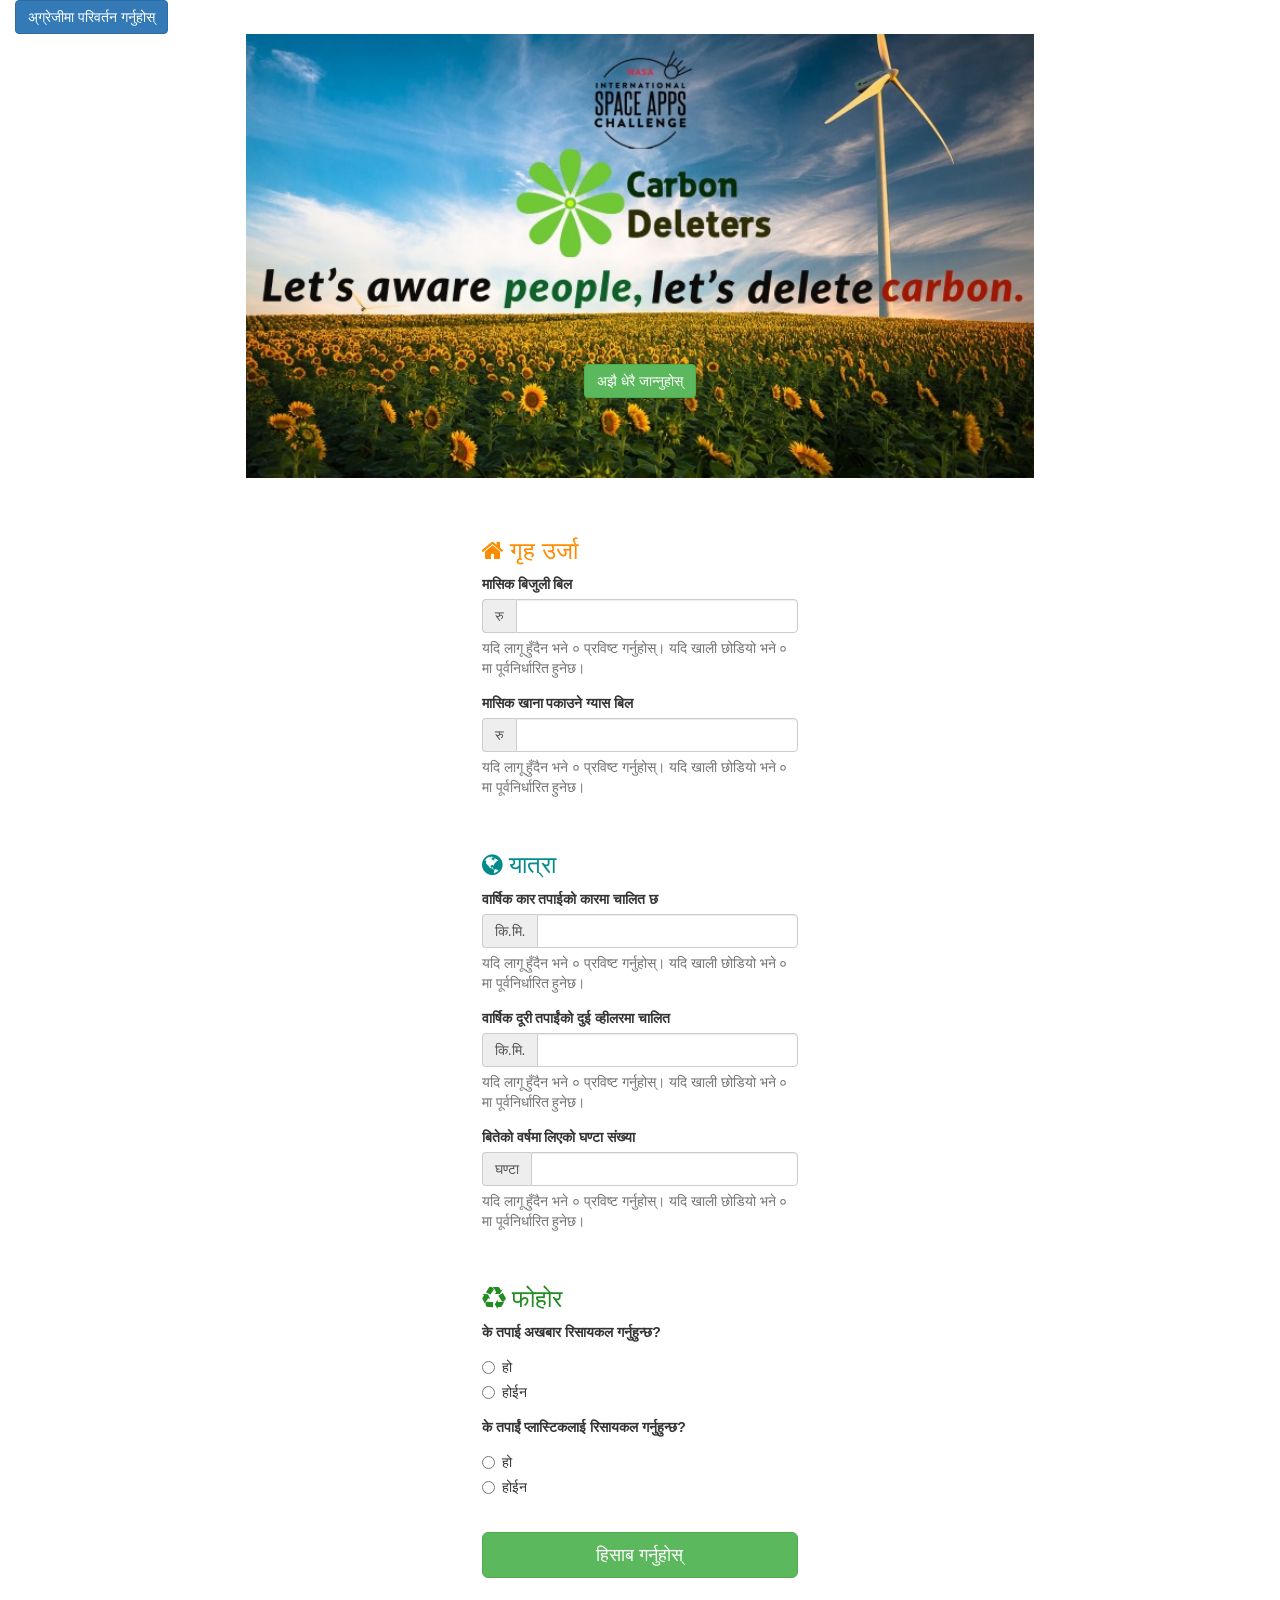
<file: index.html>
<!DOCTYPE html>
<html lang="en">
  <head>
    <title>Carbon Footprint Calculator</title>
    <meta charset="utf-8" />
    <meta http-equiv="X-UA-Compatible" content="IE=edge" />
    <meta
      name="viewport"
      content="width=device-width, initial-scale=1, maximum-scale=1, user-scalable=no"
    />

    <!-- Latest compiled and minified CSS -->
    <link
      rel="stylesheet"
      href="https://maxcdn.bootstrapcdn.com/bootstrap/3.3.7/css/bootstrap.min.css"
      integrity="sha384-BVYiiSIFeK1dGmJRAkycuHAHRg32OmUcww7on3RYdg4Va+PmSTsz/K68vbdEjh4u"
      crossorigin="anonymous"
    />
    <link
      rel="stylesheet"
      href="https://maxcdn.bootstrapcdn.com/font-awesome/4.6.3/css/font-awesome.min.css"
    />
    <link rel="stylesheet" type="text/css" href="style.css" />
    <link rel="shortcut icon" href="favicon.png" type="image/x-icon" />
  </head>
  <body>
    <div class="container-fluid">
      <button class="btn btn-primary" id="langBtn">Change to Nepali</button>
      <div class="row">
        <div
          class="col-xs-12 col-sm-12 col-md-12 col-lg-12 text-center"
          id="announcement-panel"
        >
          <!-- <h1 id="announcement-header">Want to know your Carbon Footprint?</h1>
                <h3 id="announcement-subheader">Find out with the app</h3> -->
          <a
            class="btn btn-success"
            id="knowMore"
            href="about.html"
            role="button"
            >Know more</a
          >
        </div>
      </div>
      <div class="row">
        <div class="col-xs-12 col-sm-12 col-md-4 col-lg-4"></div>
        <div class="col-xs-12 col-sm-12 col-md-4 col-lg-4">
          <div id="form">
            <form>
              <h3 id="home-energy-label">
                <i class="fa fa-home" aria-hidden="true"></i>
                <span id="homeEnergyLabel">Home Energy</span>
              </h3>
              <div class="form-group">
                <label for="electric" id="electricLabel"
                  >Monthly electric bill</label
                >
                <div class="input-group">
                  <div class="input-group-addon" id="currency1">Nrs</div>
                  <input
                    class="form-control"
                    id="electric"
                    type="number"
                    min="0"
                    step="0.01"
                  />
                </div>
                <span class="help-block" id="helpBlock1"
                  >Enter 0 if not applicable. If left blank, will default to
                  0.</span
                >
              </div>
              <div class="form-group">
                <label for="gas" id="gasLabel">Monthly Cooking Gas bill</label>
                <div class="input-group">
                  <div class="input-group-addon" id="currency2">Nrs</div>
                  <input
                    class="form-control"
                    id="gas"
                    type="number"
                    min="0"
                    step="0.01"
                  />
                </div>
                <span class="help-block" id="helpBlock2"
                  >Enter 0 if not applicable. If left blank, will default to
                  0.</span
                >
              </div>
              <br />
              <h3 class="form-section-label" id="travel-label">
                <i class="fa fa-globe" aria-hidden="true"></i>
                <span id="travelLabel">Travel</span>
              </h3>
              <div class="form-group">
                <label for="car" id="carLabel"
                  >Annual distance driven on your car</label
                >
                <div class="input-group">
                  <div class="input-group-addon" id="distance1">Km</div>
                  <input
                    class="form-control"
                    id="car"
                    type="number"
                    min="0"
                    step="1"
                  />
                </div>
                <span class="help-block" id="helpBlock3"
                  >Enter 0 if not applicable. If left blank, will default to
                  0.</span
                >
              </div>
              <div class="form-group">
                <label for="two-wheeler" id="wheeler"
                  >Annual distance driven on your two wheeler</label
                >
                <div class="input-group">
                  <div class="input-group-addon" id="distance2">Km</div>
                  <input
                    class="form-control"
                    id="two-wheeler"
                    type="number"
                    min="0"
                    step="1"
                  />
                </div>
                <span class="help-block" id="helpBlock4"
                  >Enter 0 if not applicable. If left blank, will default to
                  0.</span
                >
              </div>
              <div class="form-group">
                <label for="flights-4-more" id="flightLabel"
                  >Number of hours of flights taken in the past year
                </label>
                <div class="input-group">
                  <div class="input-group-addon" id="hourLabel">hr</div>
                  <input
                    class="form-control"
                    id="flights-4-more"
                    type="number"
                    min="0"
                    step="1"
                  />
                </div>

                <span class="help-block" id="helpBlock5"
                  >Enter 0 if not applicable. If left blank, will default to
                  0.</span
                >
              </div>
              <br />
              <h3 class="form-section-label" id="waste-label">
                <i class="fa fa-recycle" aria-hidden="true"></i>
                <span id="wasteLabel">Waste</span>
              </h3>
              <div class="form-group">
                <label id="recycleLabel">Do you recycle newspaper?</label>
                <div
                  class="alert alert-danger"
                  role="alert"
                  id="newspaper-alert"
                >
                  <span id="selection1"></span> You need to make a selection.
                </div>
                <div class="radio">
                  <label>
                    <input
                      type="radio"
                      name="newspaperOptionsRadios"
                      id="optionsRadio1"
                      value="option1"
                    />
                    <span id="yesLabel1">Yes</span>
                  </label>
                </div>
                <div class="radio">
                  <label>
                    <input
                      type="radio"
                      name="newspaperOptionsRadios"
                      id="optionsRadio2"
                      value="option2"
                    />
                    <span id="noLabel1">No</span>
                  </label>
                </div>
              </div>
              <div class="form-group">
                <label id="plasticLabel">Do you recycle plastics?</label>
                <div
                  class="alert alert-danger"
                  role="alert"
                  id="alum-tin-alert"
                >
                  <span id="selection2">You need to make a selection.</span>
                </div>
                <div class="radio">
                  <label>
                    <input
                      type="radio"
                      name="alumtinOptionsRadios"
                      id="optionsRadio3"
                      value="option3"
                    />
                    <span id="yesLabel2">Yes</span>
                  </label>
                </div>
                <div class="radio">
                  <label>
                    <input
                      type="radio"
                      name="alumtinOptionsRadios"
                      id="optionsRadio4"
                      value="option4"
                    />
                    <span id="noLabel2">No</span>
                  </label>
                </div>
              </div>
              <br />
              <button
                id="calculateBtn"
                type="button"
                class="btn btn-success btn-lg btn-block"
              >
                Calculate
              </button>
            </form>
          </div>

          <div id="results" class="text-center">
            <h1 id="score"></h1>
            <br />
            <p class="lead" id="lead">
              This number represents the amount of greenhouse gases in units of
              carbon dioxide you emit per year
            </p>
            <br />
            <h5 class="bg-success score-info" id="level1">
              6,000 or below is EXCELLENT
            </h5>
            <h5 class="bg-info score-info" id="level2">
              6,000 to 15,999 is GOOD
            </h5>
            <h5 class="bg-warning score-info" id="level3">
              16,000 to 22,000 is AVERAGE
            </h5>
            <h5 class="bg-danger score-info" id="level4">
              22,000 or above is BAD
            </h5>
            <br />
            <br />
            <br />
            <button
              id="recalculateBtn"
              type="button"
              class="btn btn-success btn-lg btn-block"
            >
              Recalculate
            </button>
          </div>
        </div>
        <div class="col-xs-12 col-sm-12 col-md-4 col-lg-4"></div>
      </div>
    </div>
    <!-- jQuery (necessary for Bootstrap's JavaScript plugins) -->
    <script src="https://ajax.googleapis.com/ajax/libs/jquery/1.12.4/jquery.min.js"></script>
    <!-- Latest compiled and minified JavaScript -->
    <script
      src="https://maxcdn.bootstrapcdn.com/bootstrap/3.3.7/js/bootstrap.min.js"
      integrity="sha384-Tc5IQib027qvyjSMfHjOMaLkfuWVxZxUPnCJA7l2mCWNIpG9mGCD8wGNIcPD7Txa"
      crossorigin="anonymous"
    ></script>
    <script src="script.js" type="text/javascript"></script>
  </body>
</html>
</file>
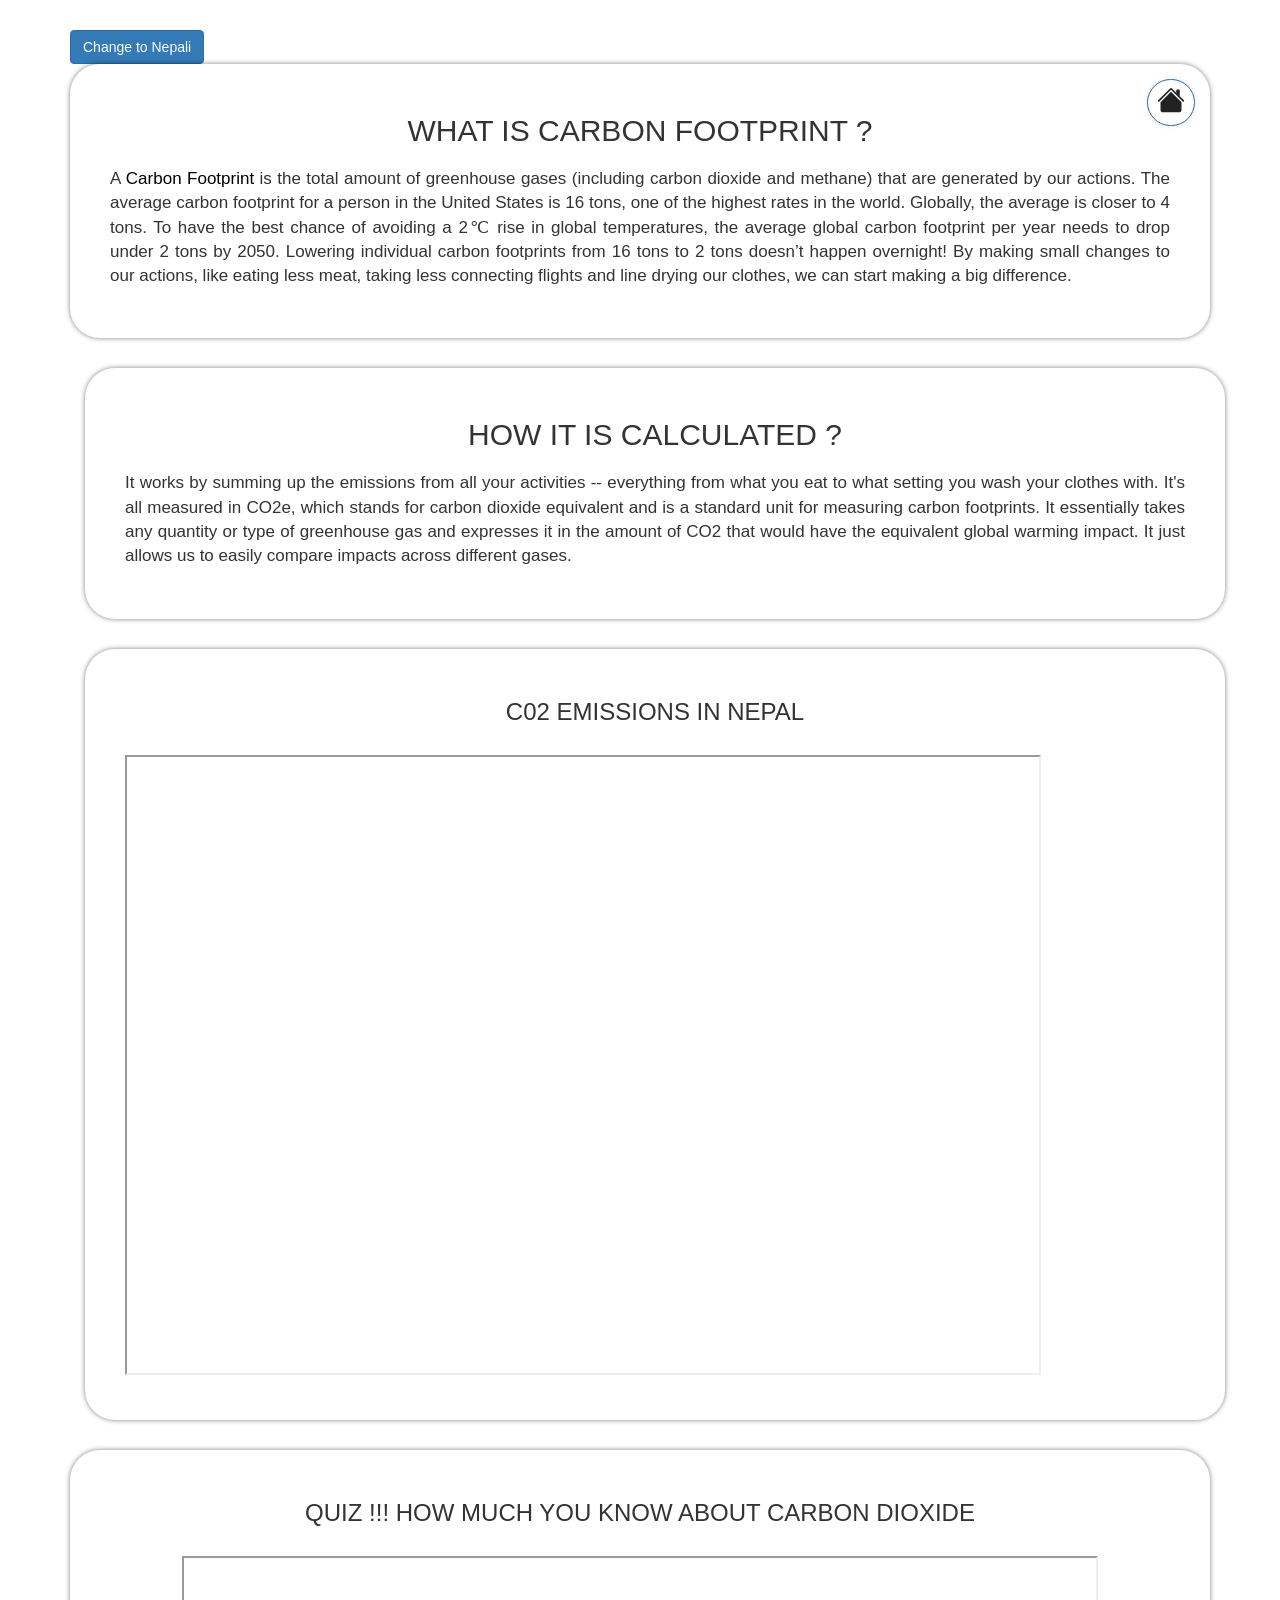
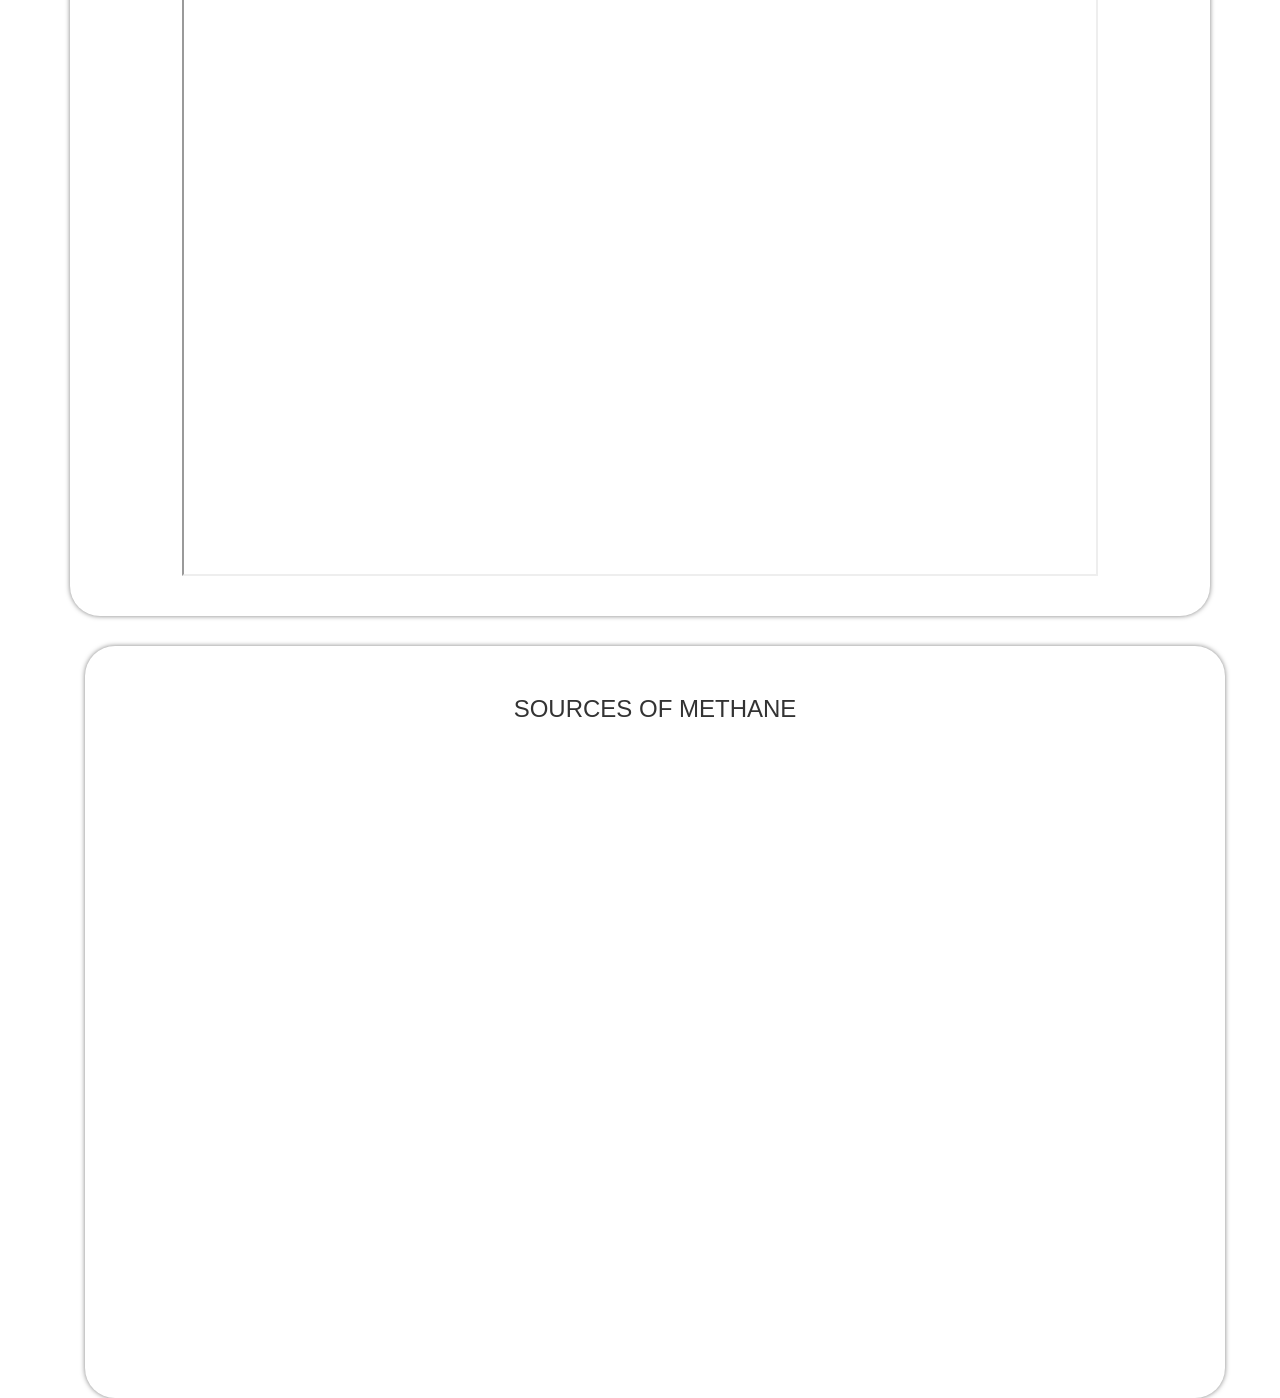
<file: about.html>
<!DOCTYPE html>
<html lang="en">

<head>
    <title>Carbon Footprint Calculator</title>
    <meta charset="utf-8" />
    <meta http-equiv="X-UA-Compatible" content="IE=edge" />
    <meta name="viewport" content="width=device-width, initial-scale=1, maximum-scale=1, user-scalable=no" />

    <link rel="stylesheet" href="https://maxcdn.bootstrapcdn.com/bootstrap/3.3.7/css/bootstrap.min.css"
        integrity="sha384-BVYiiSIFeK1dGmJRAkycuHAHRg32OmUcww7on3RYdg4Va+PmSTsz/K68vbdEjh4u" crossorigin="anonymous" />
    <link rel="stylesheet" href="https://maxcdn.bootstrapcdn.com/font-awesome/4.6.3/css/font-awesome.min.css" />
    <link rel="stylesheet" type="text/css" href="style.css" />
</head>

<body>
    <div class="container about">
        <button class="btn btn-primary" id="langBtn">Change to Nepali</button>
        <div class="header">
            <a href="index.html" class="btn btn-primary button" role="button"><svg width="2em" height="2em"
                    viewBox="0 0 16 16" class="bi bi-house-fill" fill="#222" xmlns="http://www.w3.org/2000/svg">
                    <path fill-rule="evenodd"
                        d="M8 3.293l6 6V13.5a1.5 1.5 0 0 1-1.5 1.5h-9A1.5 1.5 0 0 1 2 13.5V9.293l6-6zm5-.793V6l-2-2V2.5a.5.5 0 0 1 .5-.5h1a.5.5 0 0 1 .5.5z" />
                    <path fill-rule="evenodd"
                        d="M7.293 1.5a1 1 0 0 1 1.414 0l6.647 6.646a.5.5 0 0 1-.708.708L8 2.207 1.354 8.854a.5.5 0 1 1-.708-.708L7.293 1.5z" />
                    </svg></a>
            <h2 class="title" id="title1">WHAT IS CARBON FOOTPRINT ?</h2>
            <p class="paragraph" id="paragraph1">
                A <span class="text">Carbon Footprint</span> is the total amount of
                greenhouse gases (including carbon dioxide and methane) that are
                generated by our actions. The average carbon footprint for a person in
                the United States is 16 tons, one of the highest rates in the world.
                Globally, the average is closer to 4 tons. To have the best chance of
                avoiding a 2℃ rise in global temperatures, the average global carbon
                footprint per year needs to drop under 2 tons by 2050. Lowering
                individual carbon footprints from 16 tons to 2 tons doesn’t happen
                overnight! By making small changes to our actions, like eating less
                meat, taking less connecting flights and line drying our clothes, we
                can start making a big difference.
            </p>
        </div>
        <div class="container about">
            <div class="header">
        <h2 class="title" id="title2">HOW IT IS CALCULATED ?</h2>
        <p class="paragraph" id="paragraph2">
            It works by summing up the emissions from all your activities -- 
            everything from what you eat to what setting you wash your clothes with.
            It's all measured in CO2e, which stands for carbon dioxide equivalent and is a 
            standard unit for measuring carbon footprints. It essentially takes any quantity or 
            type of greenhouse gas and expresses it in the amount of CO2 that would have the 
            equivalent global warming impact. It just allows us to easily compare impacts across
             different gases.
        </p>
        </div></div>
        <div class="container about">
            <div class="header">
        <div class="stat">
            <h3 class="title" id="title3">C02 EMISSIONS IN NEPAL</h3>
            <iframe class="iframe" iframe src="https://www.worldometers.info/co2-emissions/nepal-co2-emissions/" width="916"
            height="620" ></iframe>
        </div> </div></div> 

        <div class="quiz">
            <h3 class="title" id="title4">QUIZ !!! HOW MUCH YOU KNOW ABOUT CARBON DIOXIDE</h3>
            <iframe class="iframe" src="https://climate.nasa.gov/quizzes/carbon-quiz/" width="916"
                height="620"></iframe>
        </div>
        <div class="container about">
            <div class="header">
            <div class="video">
                <h3 class="title" id="title5"> SOURCES OF METHANE </h3>
                <iframe width="916" height="620" 
                src="https://www.youtube.com/embed/74_8SIkx3nA" frameborder="0"
                    allow="accelerometer; autoplay; encrypted-media; gyroscope; picture-in-picture" allowfullscreen>
                </iframe>
            </div>
    </div>
    
    <script src="aboutScript.js" type="text/javascript"></script>
</body>

</html>
</file>
<file: style.css>
#announcement-panel {
  padding-top: 80px;
  padding-bottom: 80px;
}

#announcement-header,
#announcement-subheader {
  color: white;
  padding: 5px;
}

#announcement-header {
  font-size: 4em;
}

#announcement-subheader {
  font-size: 2em;
}

#form,
#results {
  padding: 40px;
}

#announcement-panel {
  background-image: url('banner.jpg');
  background-position: center center;
  background-size: contain;
  background-repeat: no-repeat;
}

#knowMore {
  margin-top: 25rem;
}

#home-energy-label,
.fa-home {
  color: #ff8c00;
}

#travel-label,
.fa-globe {
  color: #008b8b;
}

#waste-label,
.fa-recycle {
  color: #228b22;
}

.progress-bar {
  font-size: 1.2em;
}

.score-info {
  padding: 10px;
  margin: 0;
}

/* about */

.container {
  margin-top: 3rem;
}

.header {
  position: relative;
  padding: 3rem 4rem 4rem;
  border-radius: 30px;
  box-shadow: 0 0 5px rgba(0, 0, 0, 0.5);
}

.title {
  text-align: center;
}

.paragraph {
  padding-top: 1rem;
  font-size: 1.7rem;
  text-align: justify;
  text-justify: auto;
}

.text {
  color: #000;
  font-style: bold;
}

::-moz-selection {
  /* Code for Firefox */
  background-color: #111;
  color: #fff;
}

::selection {
  background-color: #111;
  color: #fff;
}

.button {
  padding: 0.6rem 0.9rem !important;
  position: absolute;
  top: 1.5rem;
  right: 1.5rem;
  background-color: #fff !important;
  box-shadow: 0 0 5px rgba(0, 0, 0, 0.1);
  border-radius: 30px;
}

.quiz {
  margin-top: 3rem;
  position: relative;
  padding: 3rem 4rem 4rem;
  border-radius: 30px;
  box-shadow: 0 0 5px rgba(0, 0, 0, 0.5);
  display: flex;
  flex-direction: column;
  justify-content: center;
  align-items: center;
}

.iframe {
  margin-top: 2rem;
}

@media only screen and (max-width: 600px) {
  #know-more {
    margin-top: 18rem;
  }
}
</file>
